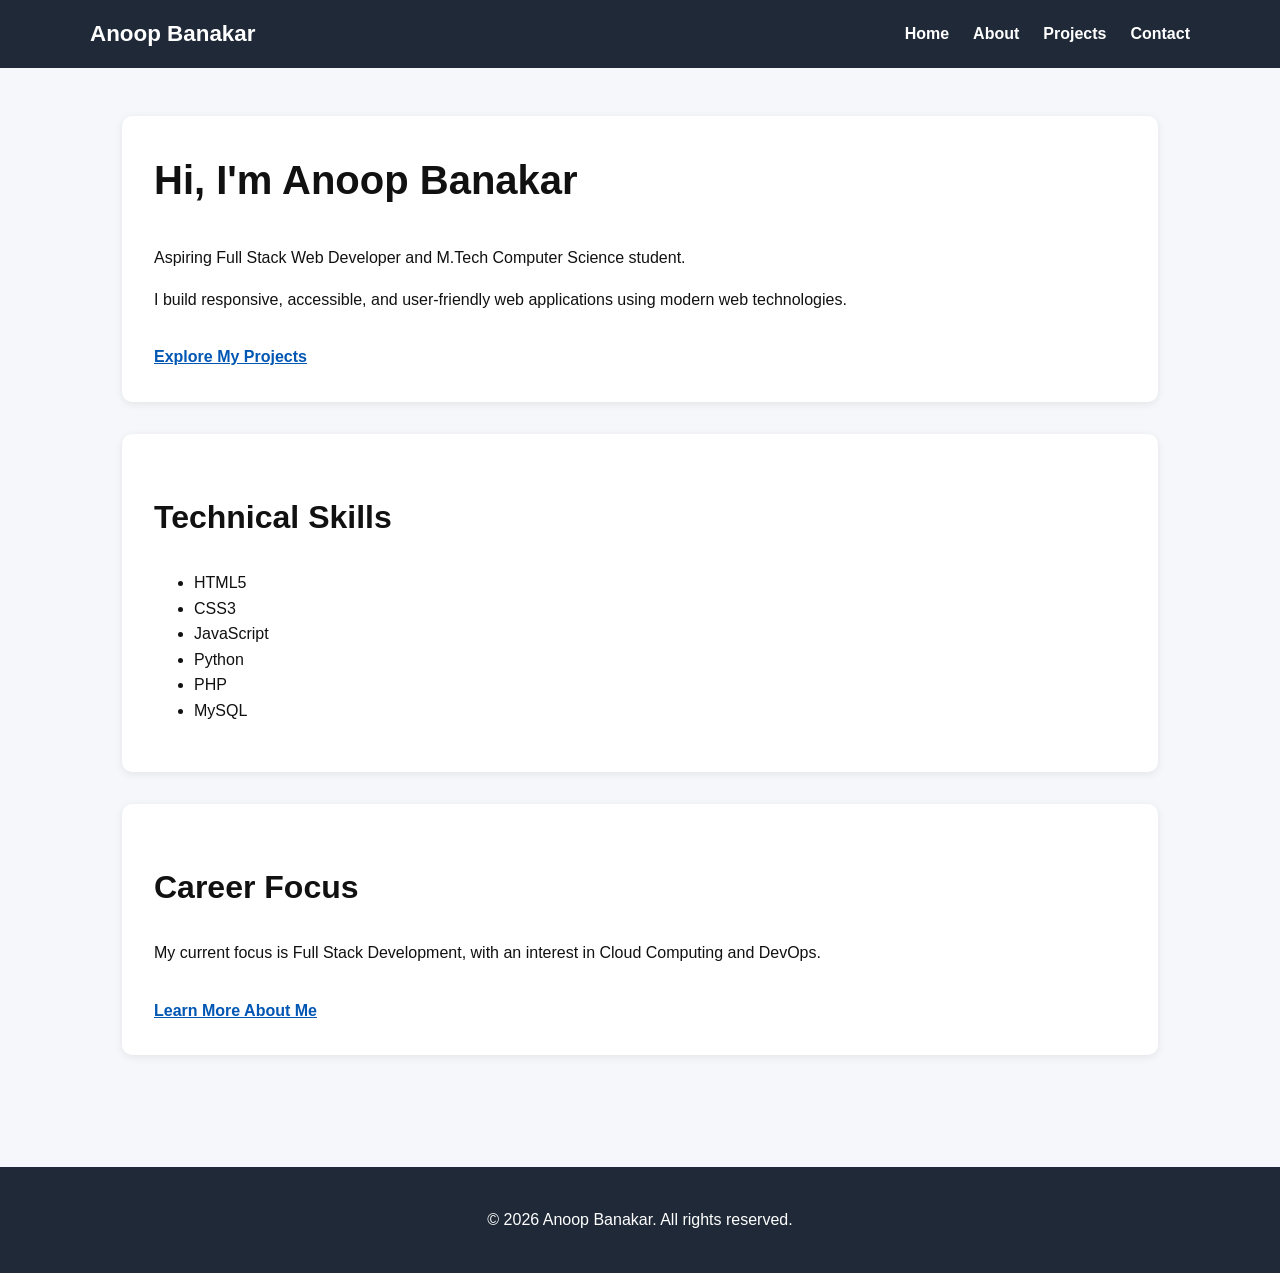
<file: index.html>
<!DOCTYPE html>
<html lang="en">

<head>
    <meta charset="UTF-8">

    <meta name="viewport" content="width=device-width, initial-scale=1.0">

    <meta name="description"
        content="Anoop Banakar's personal portfolio showcasing Full Stack Web Development skills, projects, education, and professional experience.">

    <meta name="keywords"
        content="Anoop Banakar, Full Stack Developer, Web Developer, HTML5, CSS3, JavaScript, Python, PHP, MySQL, Portfolio">

    <meta name="author" content="Anoop Banakar">

    <meta name="robots" content="index, follow">

    <meta name="theme-color" content="#1f2937">

    <title>Anoop Banakar | Full Stack Web Developer Portfolio</title>

    <!-- ✅ Added canonical and hreflang -->
    <link rel="canonical" href="https://yourdomain.com/index.html">
    <link rel="alternate" href="https://yourdomain.com/index.html" hreflang="en">

    <link rel="stylesheet" href="css/style.css">
</head>

<body>

    <!-- Skip link for keyboard users -->
    <a class="skip-link" href="#main-content">
        Skip to main content
    </a>

    <!-- Header -->
    <header>

        <nav aria-label="Main navigation">

            <a href="index.html" aria-label="Go to homepage">
                Anoop Banakar
            </a>

            <ul>

                <li>
                    <a href="index.html" aria-current="page">
                        Home
                    </a>
                </li>

                <li>
                    <a href="about.html">
                        About
                    </a>
                </li>

                <li>
                    <a href="projects.html">
                        Projects
                    </a>
                </li>

                <li>
                    <a href="contact.html">
                        Contact
                    </a>
                </li>

            </ul>

        </nav>

    </header>

    <!-- Main content -->
    <main id="main-content">

        <!-- Hero section -->
        <section aria-labelledby="intro-heading">

            <h1 id="intro-heading">
                Hi, I'm Anoop Banakar
            </h1>

            <p>
                Aspiring Full Stack Web Developer and M.Tech Computer
                Science student.
            </p>

            <p>
                I build responsive, accessible, and user-friendly
                web applications using modern web technologies.
            </p>

            <a href="projects.html">
                Explore My Projects
            </a>

        </section>

        <!-- Skills section -->
        <section aria-labelledby="skills-heading">

            <h2 id="skills-heading">
                Technical Skills
            </h2>

            <ul>
                <li>HTML5</li>
                <li>CSS3</li>
                <li>JavaScript</li>
                <li>Python</li>
                <li>PHP</li>
                <li>MySQL</li>
            </ul>

        </section>

        <!-- Career focus section -->
        <section aria-labelledby="focus-heading">

            <h2 id="focus-heading">
                Career Focus
            </h2>

            <p>
                My current focus is Full Stack Development, with an
                interest in Cloud Computing and DevOps.
            </p>

            <a href="about.html">
                Learn More About Me
            </a>

        </section>

    </main>

    <!-- Footer -->
    <footer>

        <p>
            &copy; 2026 Anoop Banakar. All rights reserved.
        </p>

    </footer>

</body>

</html>
</file>
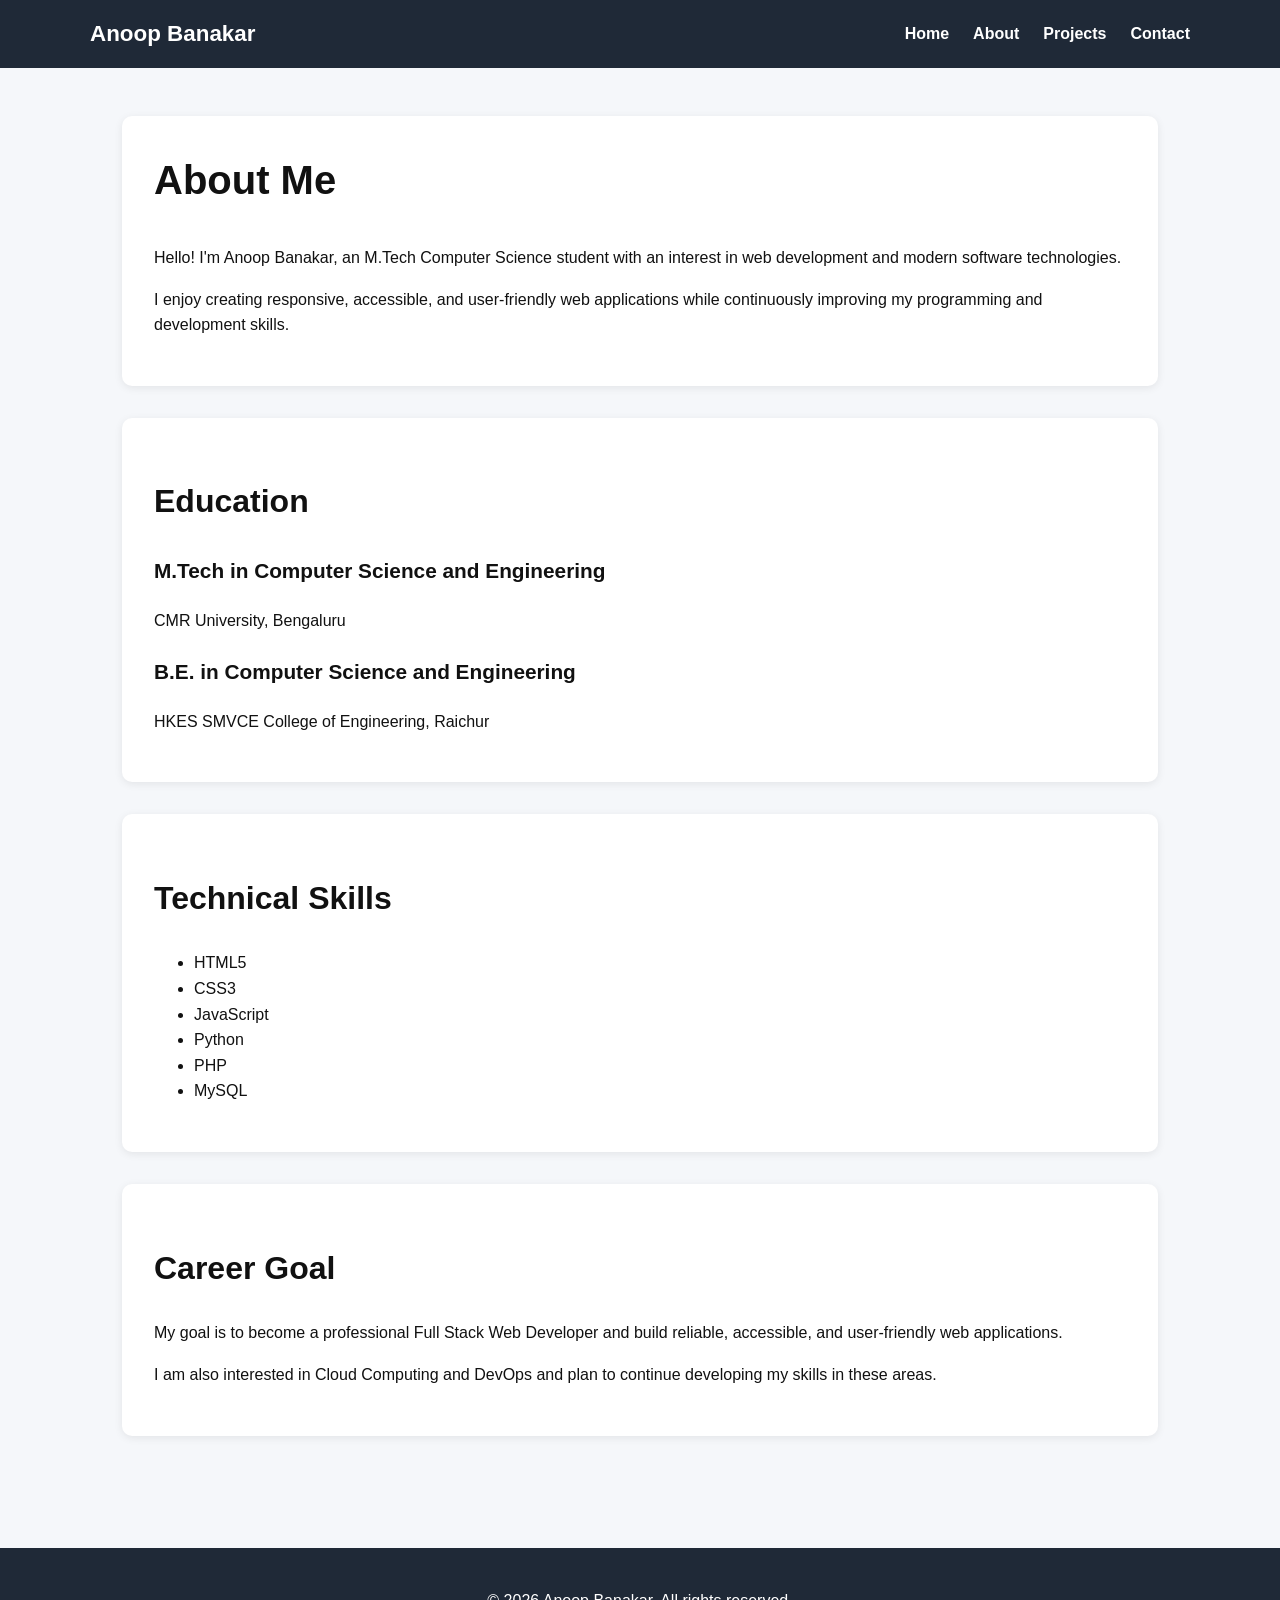
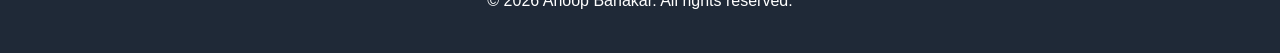
<file: about.html>
<!DOCTYPE html>
<html lang="en">

<head>
    <meta charset="UTF-8">

    <meta name="viewport" content="width=device-width, initial-scale=1.0">

    <meta name="description"
        content="Learn about Anoop Banakar, an M.Tech Computer Science student and aspiring Full Stack Web Developer with skills in HTML5, CSS3, JavaScript, Python, PHP, and MySQL.">

    <meta name="keywords"
        content="Anoop Banakar, About Anoop Banakar, Full Stack Developer, Web Developer, M.Tech CSE, HTML5, CSS3, JavaScript, Python, PHP, MySQL">

    <meta name="author" content="Anoop Banakar">

    <meta name="robots" content="index, follow">

    <meta name="theme-color" content="#1f2937">

    <title>About Anoop Banakar | Full Stack Web Developer</title>

    <!-- ✅ Added canonical -->
    <link rel="canonical" href="https://yourdomain.com/about.html">

    <link rel="stylesheet" href="css/style.css">
</head>

<body>

    <!-- Skip link for keyboard users -->
    <a class="skip-link" href="#main-content">
        Skip to main content
    </a>

    <!-- Header -->
    <header>

        <nav aria-label="Main navigation">

            <a href="index.html" aria-label="Go to homepage">
                Anoop Banakar
            </a>

            <ul>

                <li>
                    <a href="index.html">
                        Home
                    </a>
                </li>

                <li>
                    <a href="about.html" aria-current="page">
                        About
                    </a>
                </li>

                <li>
                    <a href="projects.html">
                        Projects
                    </a>
                </li>

                <li>
                    <a href="contact.html">
                        Contact
                    </a>
                </li>

            </ul>

        </nav>

    </header>

    <!-- Main content -->
    <main id="main-content">

        <!-- About section -->
        <section aria-labelledby="about-heading">

            <h1 id="about-heading">
                About Me
            </h1>

            <p>
                Hello! I'm Anoop Banakar, an M.Tech Computer Science
                student with an interest in web development and
                modern software technologies.
            </p>

            <p>
                I enjoy creating responsive, accessible, and
                user-friendly web applications while continuously
                improving my programming and development skills.
            </p>

        </section>

        <!-- Education section -->
        <section aria-labelledby="education-heading">

            <h2 id="education-heading">
                Education
            </h2>

            <article>

                <h3>
                    M.Tech in Computer Science and Engineering
                </h3>

                <p>
                    CMR University, Bengaluru
                </p>

            </article>

            <article>

                <h3>
                    B.E. in Computer Science and Engineering
                </h3>

                <p>
                    HKES SMVCE College of Engineering, Raichur
                </p>

            </article>

        </section>

        <!-- Skills section -->
        <section aria-labelledby="skills-heading">

            <h2 id="skills-heading">
                Technical Skills
            </h2>

            <ul>
                <li>HTML5</li>
                <li>CSS3</li>
                <li>JavaScript</li>
                <li>Python</li>
                <li>PHP</li>
                <li>MySQL</li>
            </ul>

        </section>

        <!-- Career section -->
        <section aria-labelledby="career-heading">

            <h2 id="career-heading">
                Career Goal
            </h2>

            <p>
                My goal is to become a professional Full Stack Web
                Developer and build reliable, accessible, and
                user-friendly web applications.
            </p>

            <p>
                I am also interested in Cloud Computing and DevOps
                and plan to continue developing my skills in these
                areas.
            </p>

        </section>

    </main>

    <!-- Footer -->
    <footer>

        <p>
            &copy; 2026 Anoop Banakar. All rights reserved.
        </p>

    </footer>

</body>

</html>
</file>
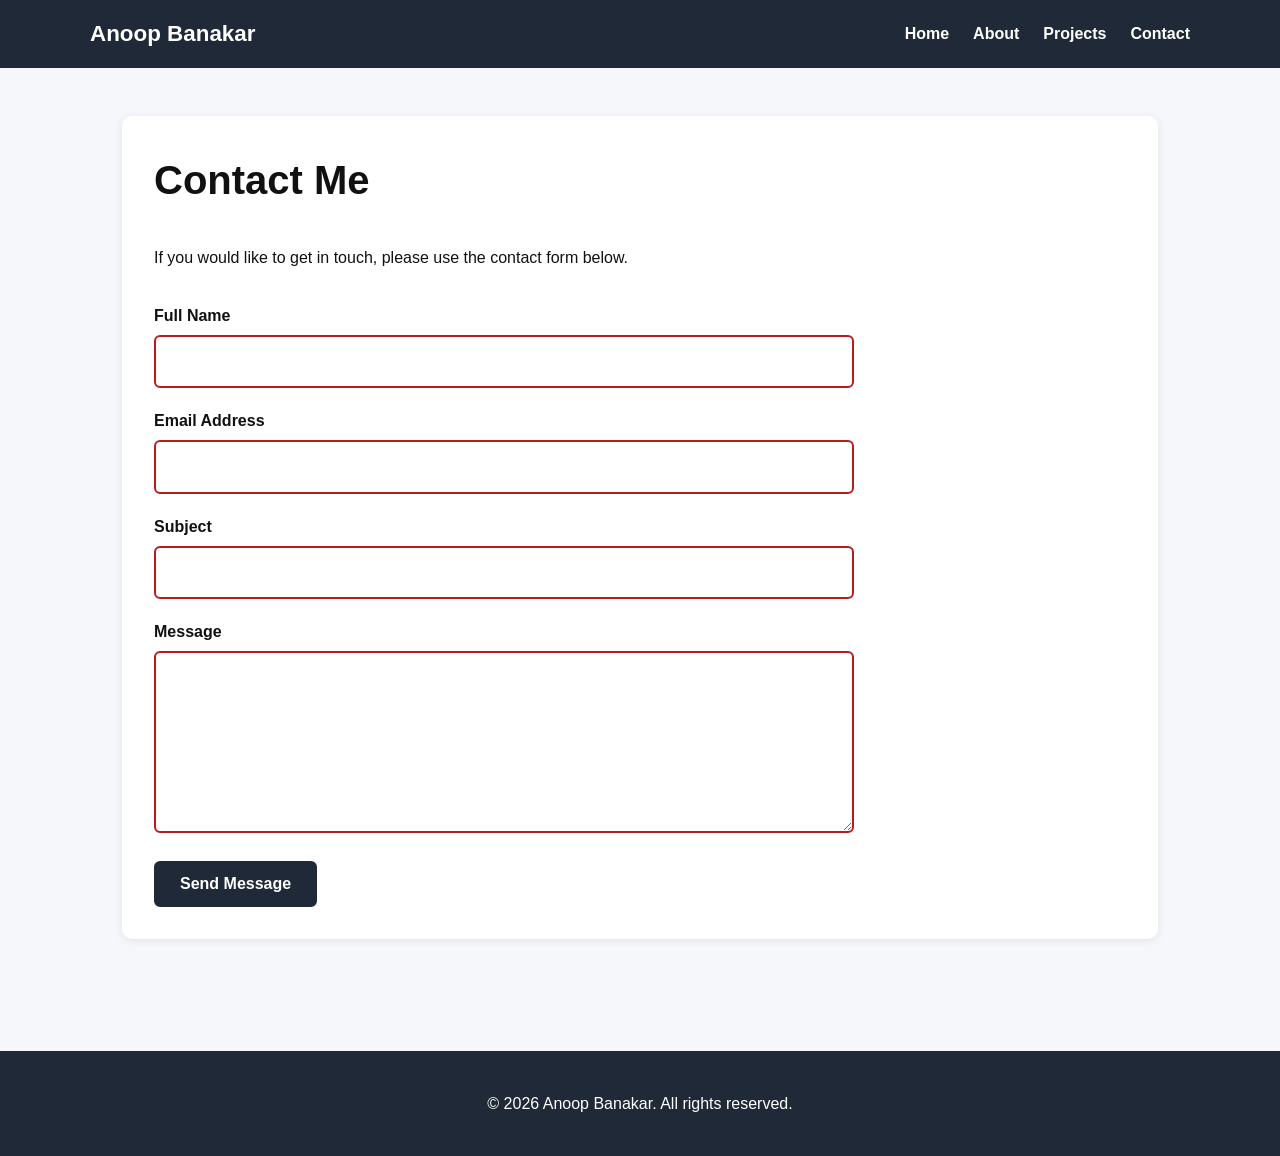
<file: contact.html>
<!DOCTYPE html>
<html lang="en">

<head>
    <meta charset="UTF-8">

    <meta name="viewport" content="width=device-width, initial-scale=1.0">

    <meta name="description"
        content="Contact Anoop Banakar for web development opportunities, projects, and professional collaboration.">

    <meta name="author" content="Anoop Banakar">

    <title>Contact Anoop Banakar | Web Developer</title>

    <!-- ✅ Added canonical -->
    <link rel="canonical" href="https://yourdomain.com/contact.html">

    <link rel="stylesheet" href="css/style.css">
</head>

<body>

    <!-- Skip link for keyboard users -->
    <a class="skip-link" href="#main-content">
        Skip to main content
    </a>

    <!-- Header -->
    <header>

        <nav aria-label="Main navigation">

            <a href="index.html" aria-label="Go to homepage">
                Anoop Banakar
            </a>

            <ul>

                <li>
                    <a href="index.html">
                        Home
                    </a>
                </li>

                <li>
                    <a href="about.html">
                        About
                    </a>
                </li>

                <li>
                    <a href="projects.html">
                        Projects
                    </a>
                </li>

                <li>
                    <a href="contact.html" aria-current="page">
                        Contact
                    </a>
                </li>

            </ul>

        </nav>

    </header>

    <!-- Main content -->
    <main id="main-content">

        <!-- Contact section -->
        <section aria-labelledby="contact-heading">

            <h1 id="contact-heading">
                Contact Me
            </h1>

            <p>
                If you would like to get in touch, please use the
                contact form below.
            </p>

            <!-- Accessible contact form -->
            <form action="#" method="post">

                <div>
                    <label for="name">
                        Full Name
                    </label>

                    <input
                        type="text"
                        id="name"
                        name="name"
                        autocomplete="name"
                        required
                    >
                </div>

                <div>
                    <label for="email">
                        Email Address
                    </label>

                    <input
                        type="email"
                        id="email"
                        name="email"
                        autocomplete="email"
                        required
                    >
                </div>

                <div>
                    <label for="subject">
                        Subject
                    </label>

                    <input
                        type="text"
                        id="subject"
                        name="subject"
                        required
                    >
                </div>

                <div>
                    <label for="message">
                        Message
                    </label>

                    <textarea
                        id="message"
                        name="message"
                        rows="6"
                        required
                    ></textarea>
                </div>

                <button type="submit">
                    Send Message
                </button>

            </form>

        </section>

    </main>

    <!-- Footer -->
    <footer>

        <p>
            &copy; 2026 Anoop Banakar. All rights reserved.
        </p>

    </footer>

</body>

</html>
</file>
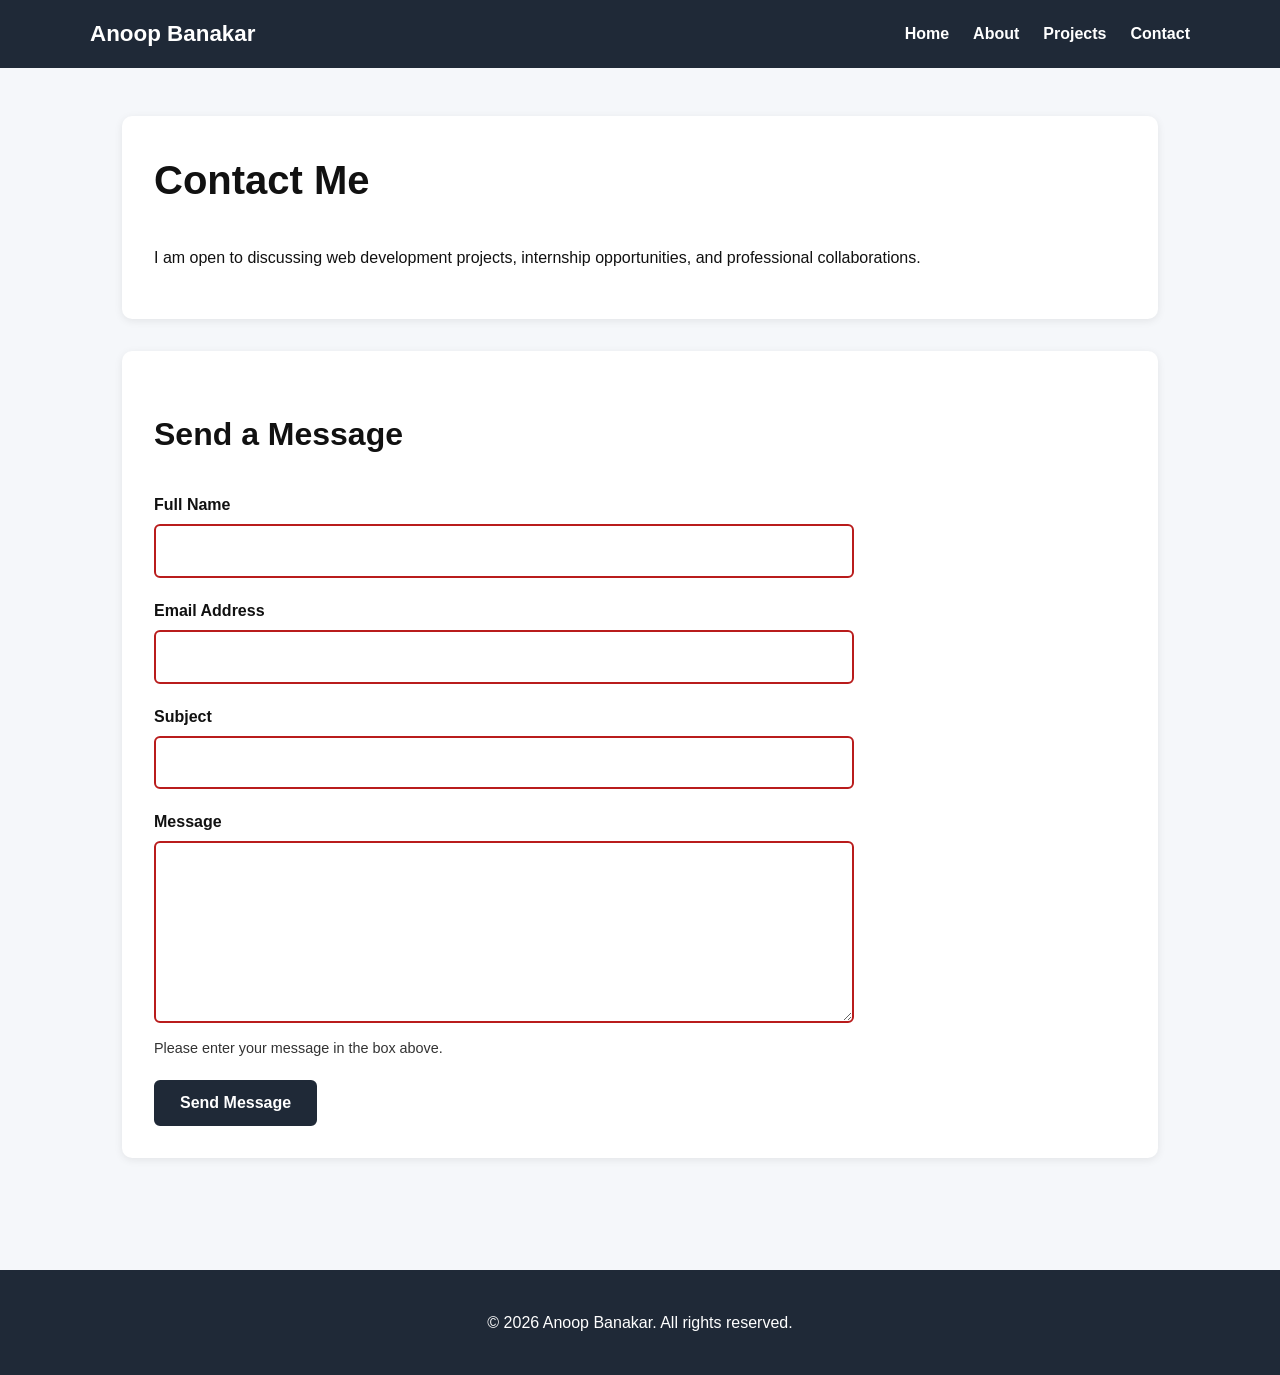
<file: projects.html>
<!DOCTYPE html>
<html lang="en">

<head>
    <meta charset="UTF-8">

    <meta name="viewport" content="width=device-width, initial-scale=1.0">

    <meta name="description"
        content="Contact Anoop Banakar, an aspiring Full Stack Web Developer, for web development opportunities, projects, internships, and professional collaboration.">

    <meta name="keywords"
        content="Contact Anoop Banakar, Full Stack Developer, Web Developer, Internship, Web Development, Professional Collaboration">

    <meta name="author" content="Anoop Banakar">

    <meta name="robots" content="index, follow">

    <meta name="theme-color" content="#1f2937">

    <title>Contact Anoop Banakar | Full Stack Web Developer</title>

    <!-- ✅ Added canonical -->
    <link rel="canonical" href="https://yourdomain.com/projects.html">

    <link rel="stylesheet" href="css/style.css">
</head>

<body>

    <!-- Skip link for keyboard users -->
    <a class="skip-link" href="#main-content">
        Skip to main content
    </a>

    <!-- Header -->
    <header>

        <nav aria-label="Main navigation">

            <a href="index.html" aria-label="Go to homepage">
                Anoop Banakar
            </a>

            <ul>

                <li>
                    <a href="index.html">
                        Home
                    </a>
                </li>

                <li>
                    <a href="about.html">
                        About
                    </a>
                </li>

                <li>
                    <a href="projects.html">
                        Projects
                    </a>
                </li>

                <li>
                    <a href="contact.html" aria-current="page">
                        Contact
                    </a>
                </li>

            </ul>

        </nav>

    </header>

    <!-- Main content -->
    <main id="main-content">

        <!-- Contact introduction -->
        <section aria-labelledby="contact-heading">

            <h1 id="contact-heading">
                Contact Me
            </h1>

            <p>
                I am open to discussing web development projects,
                internship opportunities, and professional
                collaborations.
            </p>

        </section>

        <!-- Accessible contact form -->
        <section aria-labelledby="form-heading">

            <h2 id="form-heading">
                Send a Message
            </h2>

            <form action="#" method="post" aria-label="Contact form">

                <div>
                    <label for="name">
                        Full Name
                    </label>

                    <input
                        type="text"
                        id="name"
                        name="name"
                        autocomplete="name"
                        required
                        aria-required="true"
                    >
                </div>

                <div>
                    <label for="email">
                        Email Address
                    </label>

                    <input
                        type="email"
                        id="email"
                        name="email"
                        autocomplete="email"
                        required
                        aria-required="true"
                    >
                </div>

                <div>
                    <label for="subject">
                        Subject
                    </label>

                    <input
                        type="text"
                        id="subject"
                        name="subject"
                        required
                        aria-required="true"
                    >
                </div>

                <div>
                    <label for="message">
                        Message
                    </label>

                    <textarea
                        id="message"
                        name="message"
                        rows="6"
                        aria-describedby="message-help"
                        required
                        aria-required="true"
                    ></textarea>

                    <p id="message-help">
                        Please enter your message in the box above.
                    </p>
                </div>

                <button type="submit">
                    Send Message
                </button>

            </form>

        </section>

    </main>

    <!-- Footer -->
    <footer>

        <p>
            &copy; 2026 Anoop Banakar. All rights reserved.
        </p>

    </footer>

</body>

</html>
</file>
<file: css/style.css>
/* =========================================
   Global Styles
   ========================================= */

   * {
    box-sizing: border-box;
}

html {
    scroll-behavior: smooth;
}

body {
    margin: 0;
    font-family: Arial, Helvetica, sans-serif;
    line-height: 1.6;
    background-color: #f5f7fa;
    color: #111111; /* darker text for better contrast */
}

/* =========================================
   Skip Link Accessibility
   ========================================= */

.skip-link {
    position: absolute;
    left: -9999px;
    top: 0;
    z-index: 999;
    padding: 0.75rem 1rem;
    background-color: #ffffff;
    color: #000000;
    text-decoration: none;
    font-weight: bold;
}

.skip-link:focus {
    left: 1rem;
    top: 1rem;
}

/* =========================================
   Header & Navigation
   ========================================= */

header {
    background-color: #1f2937;
    padding: 1rem 2rem;
}

nav {
    max-width: 1100px;
    margin: 0 auto;
    display: flex;
    justify-content: space-between;
    align-items: center;
    gap: 2rem;
}

nav > a {
    color: #ffffff;
    font-size: 1.4rem;
    font-weight: bold;
    text-decoration: none;
}

nav ul {
    list-style: none;
    display: flex;
    gap: 1.5rem;
    margin: 0;
    padding: 0;
}

nav li a {
    color: #ffffff;
    text-decoration: none;
    font-weight: 600;
}

nav li a:hover,
nav li a:focus {
    text-decoration: underline;
    color: #facc15; /* yellow accent for visibility */
}

/* =========================================
   Main Content
   ========================================= */

main {
    max-width: 1100px;
    margin: 0 auto;
    padding: 3rem 2rem;
}

section {
    background-color: #ffffff;
    margin-bottom: 2rem;
    padding: 2rem;
    border-radius: 10px;
    box-shadow: 0 2px 8px rgba(0, 0, 0, 0.08);
}

h1 {
    margin-top: 0;
    font-size: 2.5rem; /* rem units for scalability */
}

h2 {
    font-size: 2rem;
}

h3 {
    font-size: 1.3rem;
}

/* =========================================
   Links
   ========================================= */

a {
    color: #0056b3;
}

main a {
    display: inline-block;
    margin-top: 1rem;
    font-weight: bold;
}

main a:hover,
main a:focus {
    text-decoration: underline;
}

/* =========================================
   Buttons
   ========================================= */

button {
    padding: 0.75rem 1.5rem;
    border: 2px solid #1f2937;
    border-radius: 6px;
    background-color: #1f2937;
    color: #ffffff;
    font-size: 1rem;
    font-weight: bold;
    cursor: pointer;
}

button:hover,
button:focus {
    background-color: #374151;
}

/* =========================================
   Contact Form
   ========================================= */

form {
    max-width: 700px;
    margin-top: 2rem;
}

form div {
    margin-bottom: 1.25rem;
}

label {
    display: block;
    margin-bottom: 0.4rem;
    font-weight: bold;
}

input,
textarea {
    width: 100%;
    padding: 0.75rem;
    border: 2px solid #4b5563; /* darker gray for contrast */
    border-radius: 6px;
    font: inherit;
    background-color: #ffffff;
    color: #111111; /* stronger text color */
}

textarea {
    resize: vertical;
}

/* Keyboard focus indicator */

input:focus,
textarea:focus,
button:focus,
a:focus {
    outline: 3px solid #2563eb; /* accessible blue */
    outline-offset: 3px;
}

/* Required field validation */

input:invalid:not(:placeholder-shown),
textarea:invalid:not(:placeholder-shown) {
    border-color: #b91c1c;
}

input:valid,
textarea:valid {
    border-color: #15803d;
}

/* Form helper text */

form p {
    margin-top: 0.4rem;
    font-size: 0.9rem;
    color: #333333; /* improved contrast */
}

/* =========================================
   Footer
   ========================================= */

footer {
    background-color: #1f2937;
    color: #ffffff;
    text-align: center;
    padding: 1.5rem;
    margin-top: 2rem;
}

/* =========================================
   Responsive Design
   ========================================= */

@media (max-width: 700px) {

    header {
        padding: 1rem;
    }

    nav {
        flex-direction: column;
        align-items: flex-start;
    }

    nav ul {
        flex-direction: column;
        gap: 0.75rem;
    }

    main {
        padding: 2rem 1rem;
    }

    section {
        padding: 1.5rem;
    }

    h1 {
        font-size: 2rem;
    }

    h2 {
        font-size: 1.6rem;
    }
}
</file>
